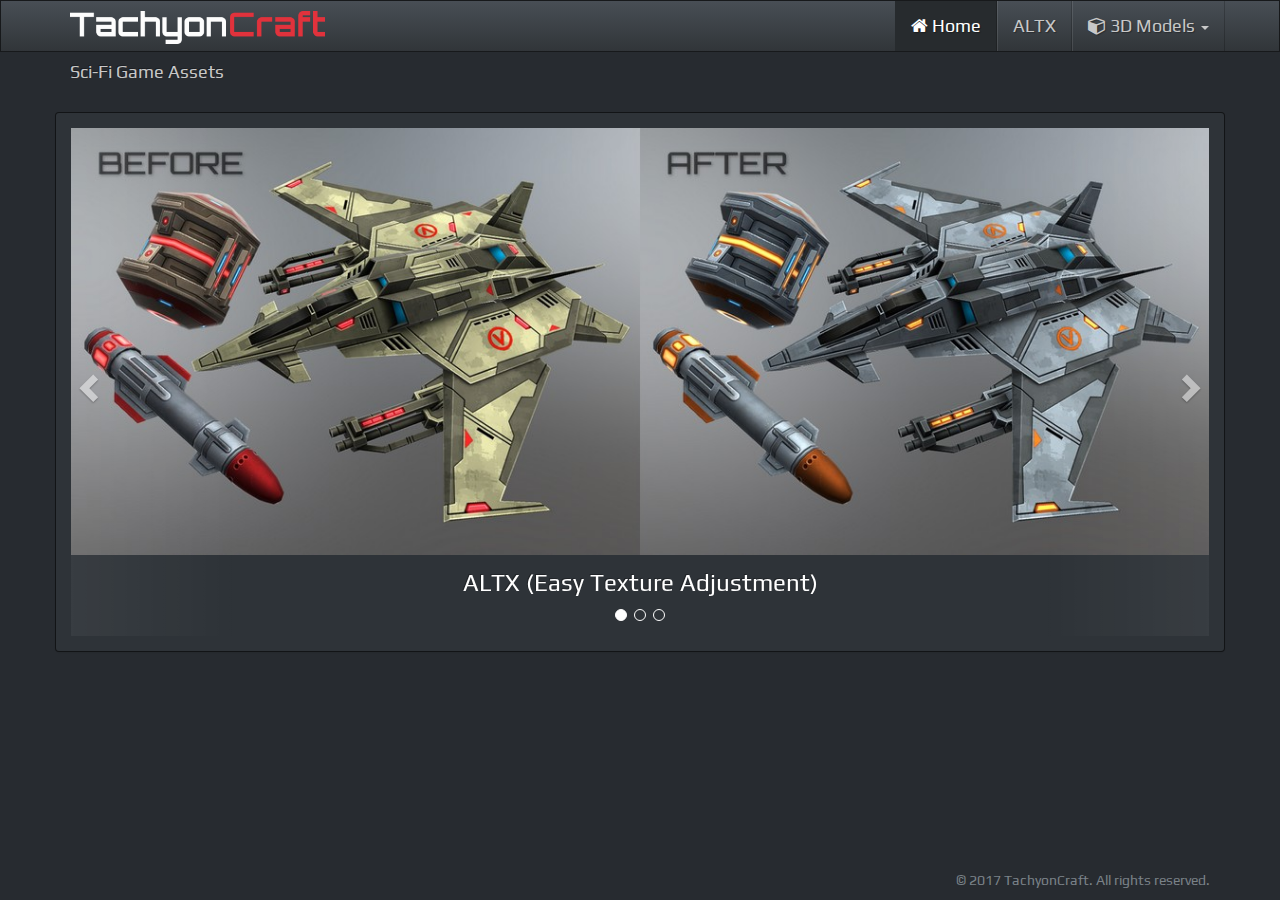
<file: index.html>
<!DOCTYPE html>
<html lang="en">

<head>
<meta charset="utf-8">
<meta http-equiv="X-UA-Compatible" content="IE=edge">
<meta name="viewport" content="width=device-width, initial-scale=1">
<!-- The above 3 meta tags *must* come first in the head; any other head content must come *after* these tags -->
<title>TachyonCraft Studio</title>
<link href="css/bootstrap.min.css" rel="stylesheet">
<link href="css/font-awesome.min.css" rel="stylesheet">
<link href="css/magnific-popup.css" rel="stylesheet">
<link href="css/extra.css" rel="stylesheet">
<link href="slick/slick.css" rel="stylesheet"/>
<link href="slick/slick-theme.css" rel="stylesheet"/>
<link href="https://fonts.googleapis.com/css?family=Play" rel="stylesheet">
<link rel="shortcut icon" href="data/favicon.png" type="image/png">
<link rel="icon" href="favicon.png" type="image/png">
</head>

<body>

<!-- START HEADER -->
<nav class="navbar navbar-default navbar-fixed-top" style="margin-bottom: 0px;">
    <div class="container">
        <div class="row">
            <div class="navbar-header">
                <a class="navbar-brand" href="index.html"
                style="margin-left:15px; margin-right:75px;
                padding-top:10px; padding-bottom:10px; padding-left:0px; padding-right:0px;">
                    <img src="data/logo.png" style="max-width:100%; width:auto; max-height:110%; height:auto;"></img>
                </a>
                <button type="button" class="navbar-toggle collapsed" data-toggle="collapse" data-target="#navbar-collapse" style="margin-left: -60px;">
                    <span class="sr-only">Toggle navigation</span>
                    <span class="icon-bar"></span>
                    <span class="icon-bar"></span>
                    <span class="icon-bar"></span>
                </button>
            </div>

            <div class="collapse navbar-collapse" id="navbar-collapse" style="padding-right:0px; padding-left:15px;">
                <ul class="nav navbar-nav navbar-right pull-right" style="margin-right:0px;">
                    <li class="active">
                        <a href="index.html"><i class="fa fa-home"></i> Home <span class="sr-only">(current)</span></a>
                    </li>
                    <li><a href="altx-easy-texture-adjustment.html">ALTX </a></li>
                    <li class="dropdown">
                        <a href="#" class="dropdown-toggle" data-toggle="dropdown" role="button" aria-expanded="false"><i class="fa fa-cube"></i> 3D Models <span class="caret"></span></a>
                        <ul class="dropdown-menu" role="menu">
                            <li><a href="sci-fi-missiles-mini-pack.html">Sci-Fi missiles (mini-pack)</a></li>
                            <li><a href="space-mines-mini-pack.html">Space mines (mini-pack)</a></li>
                        </ul>
                    </li>
                </ul>
            </div>
        </div>
    </div>
</nav>
<div class="container" style="margin-top:52px; margin-bottom:20px">
    <div class="row">
        <div class="col-lg-12">
            <h4>Sci-Fi Game Assets</h4>
        </div>
    </div>
</div>
<!-- END HEADER -->

<!-- START CONTENT -->

<!-- BEGIN HOME -->
<div class="container">
    <div class="row">
        <div class="panel panel-default">
            <div class="panel-body">
                <div id="carousel" class="carousel slide">
                    <ol class="carousel-indicators user-select-none" style="bottom: 0px">
                        <li class="active" data-target="#carousel" data-slide-to="0"></li>
                        <li data-target="#carousel" data-slide-to="1"></li>
                        <li data-target="#carousel" data-slide-to="2"></li>
                    </ol>
                    <div class="carousel-inner">
                        <div class="item active">
                            <a href="altx-easy-texture-adjustment.html"><img src="data/slides/altx-easy-texture-adjustment.jpg" alt=""></img></a>
                            <div align="center" class="custom-slider-content">
                                <h3><a href="altx-easy-texture-adjustment.html">ALTX (Easy Texture Adjustment)</a></h3>
                            </div>
                        </div>
                        <div class="item">
                            <a href="sci-fi-missiles-mini-pack.html"><img src="data/slides/sci-fi-missiles-mini-pack.jpg" alt=""></img></a>
                            <div align="center" class="custom-slider-content">
                                <h3><a href="sci-fi-missiles-mini-pack.html">Sci-Fi missiles (mini-pack)</a></h3>
                            </div>
                        </div>
                        <div class="item">
                            <a href="space-mines-mini-pack.html"><img src="data/slides/space-mines-mini-pack.jpg" alt=""></img></a>
                            <div align="center" class="custom-slider-content">
                                <h3><a href="space-mines-mini-pack.html">Space mines (mini-pack)</a></h3>
                            </div>
                        </div>
                    </div>
                    <a href="#carousel" class="left carousel-control" data-slide="prev">
                        <span class="glyphicon glyphicon-chevron-left" style="left:15px; margin-left:-10px;"></span>
                    </a>
                    <a href="#carousel" class="right carousel-control" data-slide="next">
                        <span class="glyphicon glyphicon-chevron-right" style="right:15px; margin-right:-10px;"></span>
                    </a>
                </div>
            </div>
        </div>
    </div>
</div>
<!-- END HOME -->

<!-- END CONTENT -->

<!-- BEGIN FOOTER -->
<footer class="footer">
    <div class="container" align="right" style="margin-top:30px">
        <p class="text-muted">© 2017 TachyonCraft. All rights reserved.</p>
    </div>
</footer>
<!-- END FOOTER -->

<script src="js/jquery.min.js"></script>
<script src="js/bootstrap.min.js"></script>
<!-- HTML5 shim and Respond.js for IE8 support of HTML5 elements and media queries -->
<!-- WARNING: Respond.js doesn't work if you view the page via file:// -->
<!--[if lt IE 9]>
    <script src="https://oss.maxcdn.com/html5shiv/3.7.3/html5shiv.min.js"></script>
    <script src="https://oss.maxcdn.com/respond/1.4.2/respond.min.js"></script>
<![endif]-->
<script src="slick/slick.min.js"></script>
<script src="js/jquery.magnific-popup.min.js"></script>
<script src="js/extra.js"></script>
</body>
</html>
</file>
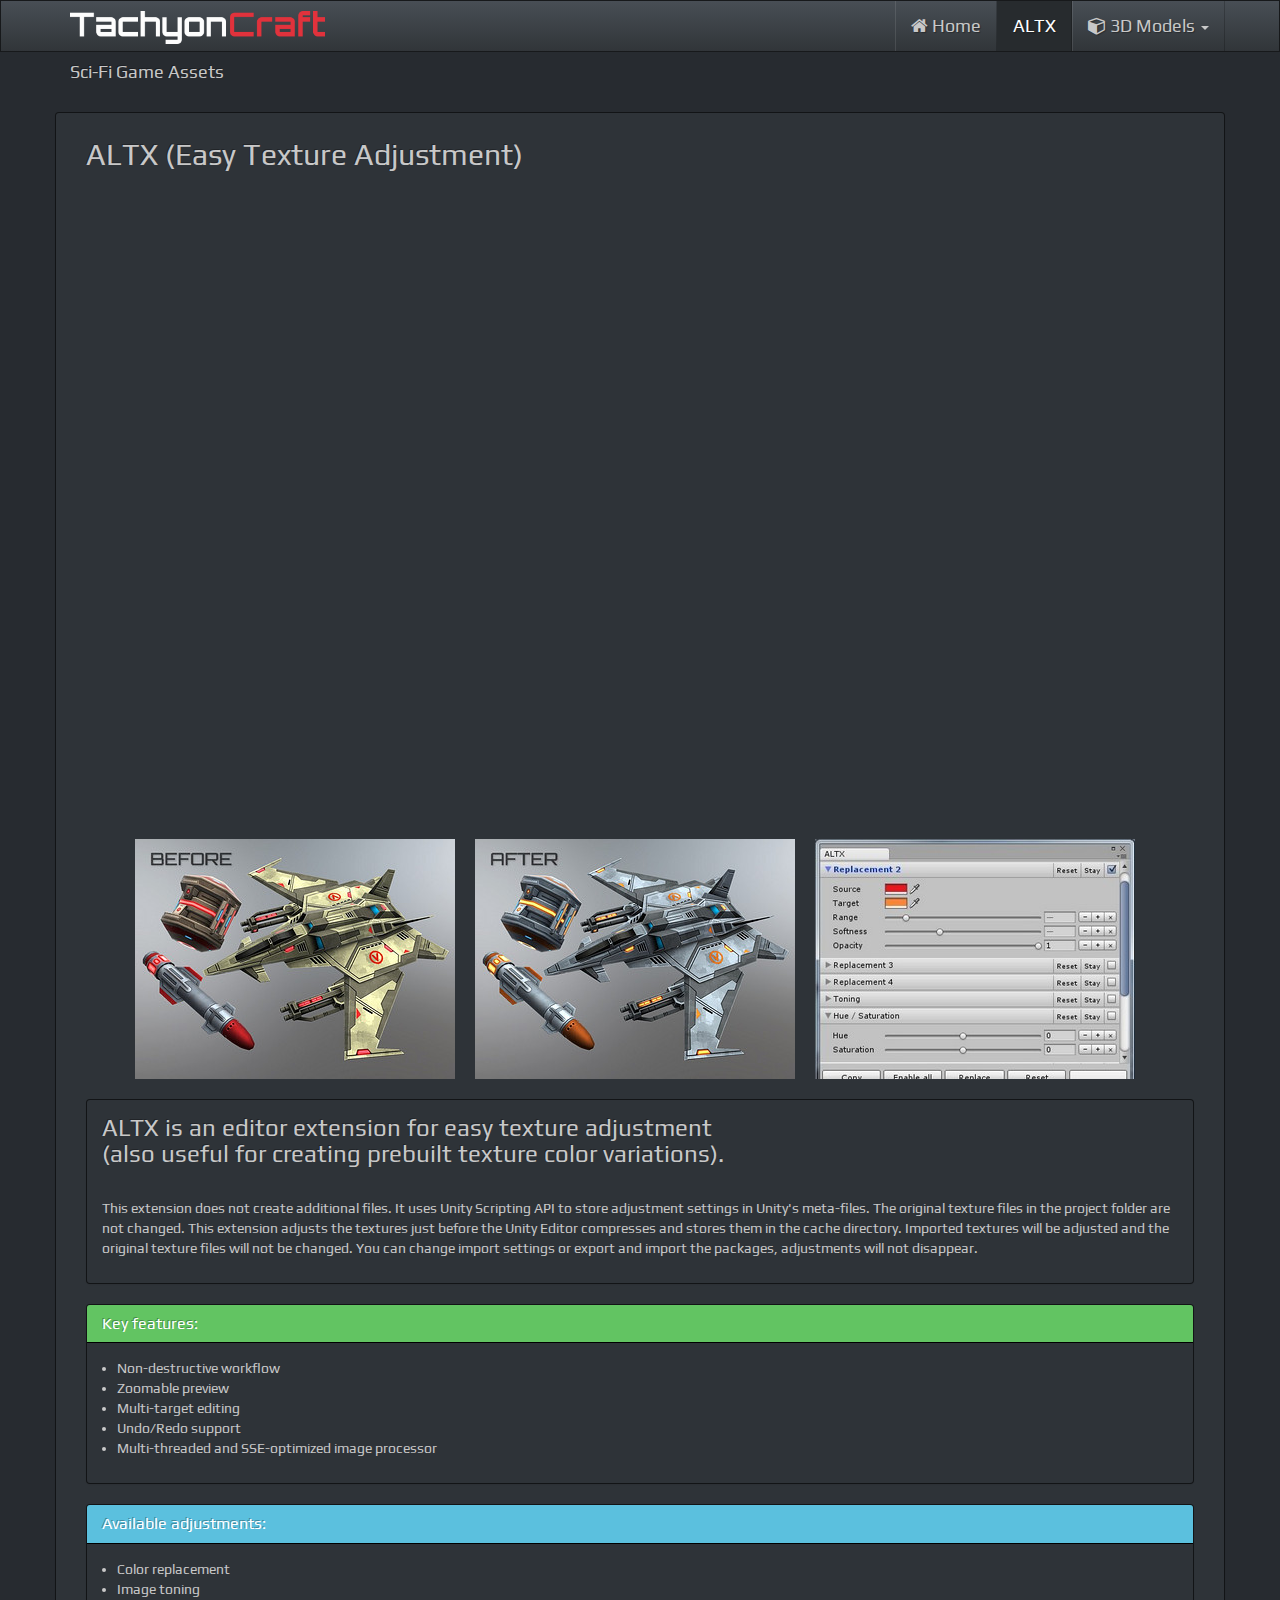
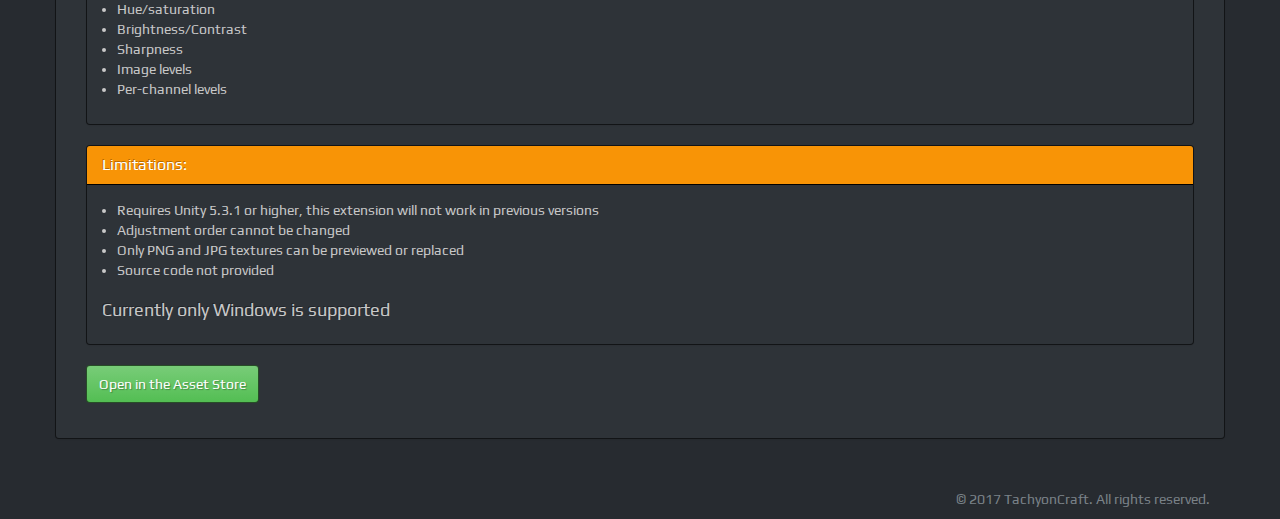
<file: altx-easy-texture-adjustment.html>
<!DOCTYPE html>
<html lang="en">

<head>
<meta charset="utf-8">
<meta http-equiv="X-UA-Compatible" content="IE=edge">
<meta name="viewport" content="width=device-width, initial-scale=1">
<!-- The above 3 meta tags *must* come first in the head; any other head content must come *after* these tags -->
<title>TachyonCraft Studio</title>
<link href="css/bootstrap.min.css" rel="stylesheet">
<link href="css/font-awesome.min.css" rel="stylesheet">
<link href="css/magnific-popup.css" rel="stylesheet">
<link href="css/extra.css" rel="stylesheet">
<link href="slick/slick.css" rel="stylesheet"/>
<link href="slick/slick-theme.css" rel="stylesheet"/>
<link href="https://fonts.googleapis.com/css?family=Play" rel="stylesheet">
<link rel="shortcut icon" href="data/favicon.png" type="image/png">
<link rel="icon" href="favicon.png" type="image/png">
</head>

<body>

<!-- START HEADER -->
<nav class="navbar navbar-default navbar-fixed-top" style="margin-bottom: 0px;">
    <div class="container">
        <div class="row">
            <div class="navbar-header">
                <a class="navbar-brand" href="index.html"
                style="margin-left:15px; margin-right:75px;
                padding-top:10px; padding-bottom:10px; padding-left:0px; padding-right:0px;">
                    <img src="data/logo.png" style="max-width:100%; width:auto; max-height:110%; height:auto;"></img>
                </a>
                <button type="button" class="navbar-toggle collapsed" data-toggle="collapse" data-target="#navbar-collapse" style="margin-left: -60px;">
                    <span class="sr-only">Toggle navigation</span>
                    <span class="icon-bar"></span>
                    <span class="icon-bar"></span>
                    <span class="icon-bar"></span>
                </button>
            </div>

            <div class="collapse navbar-collapse" id="navbar-collapse" style="padding-right:0px; padding-left:15px;">
                <ul class="nav navbar-nav navbar-right pull-right" style="margin-right:0px;">
                    <li><a href="index.html"><i class="fa fa-home"></i> Home </a></li>
                    <li class="active">
                        <a href="altx-easy-texture-adjustment.html">ALTX <span class="sr-only">(current)</span></a>
                    </li>
                    <li class="dropdown">
                        <a href="#" class="dropdown-toggle" data-toggle="dropdown" role="button" aria-expanded="false"><i class="fa fa-cube"></i> 3D Models <span class="caret"></span></a>
                        <ul class="dropdown-menu" role="menu">
                            <li><a href="sci-fi-missiles-mini-pack.html">Sci-Fi missiles (mini-pack)</a></li>
                            <li><a href="space-mines-mini-pack.html">Space mines (mini-pack)</a></li>
                        </ul>
                    </li>
                </ul>
            </div>
        </div>
    </div>
</nav>
<div class="container" style="margin-top:52px; margin-bottom:20px">
    <div class="row">
        <div class="col-lg-12">
            <h4>Sci-Fi Game Assets</h4>
        </div>
    </div>
</div>
<!-- END HEADER -->

<!-- START CONTENT -->

<!-- BEGIN ALTX (EASY TEXTURE ADJUSTMENT) -->
<div class="container">
    <div class="row">
        <div class="panel panel-default">
            <div class="panel-body">
                <div class="col-lg-12">
                    <h2 style="margin-bottom:25px">ALTX (Easy Texture Adjustment)</h2>
                    <div class="embed-responsive embed-responsive-16by9" style="margin-bottom:20px">
                        <iframe class="embed-responsive-item" src="https://www.youtube.com/embed/hFyl5pMf4ts?vq=hd1080" allowfullscreen></iframe>
                    </div>
                    <div class="slider multiple-items-short popup-gallery" style="margin-left:45px; margin-right:45px; margin-bottom:20px;">
                        <a href="data/screenshots/altx-easy-texture-adjustment/1.jpg">
                            <img class="img-responsive popup-gallery-thumbnail" src="data/screenshots/altx-easy-texture-adjustment/1-th.jpg" alt="">
                        </a>
                        <a href="data/screenshots/altx-easy-texture-adjustment/2.jpg">
                            <img class="img-responsive popup-gallery-thumbnail" src="data/screenshots/altx-easy-texture-adjustment/2-th.jpg" alt="">
                        </a>
                        <a href="data/screenshots/altx-easy-texture-adjustment/3.jpg">
                            <img class="img-responsive popup-gallery-thumbnail" src="data/screenshots/altx-easy-texture-adjustment/3-th.jpg" alt="">
                        </a>
                    </div>
                    <div class="panel panel-default">
                        <div class="panel-body">
                            <h3 style="margin-top:0px; margin-bottom:30px;">
                                ALTX is an editor extension for easy texture adjustment<br>
                                (also useful for creating prebuilt texture color variations).
                            </h3>
                            <p>This extension does not create additional files. It uses Unity Scripting API to store adjustment settings in Unity's meta-files. The original texture files in the project folder are not changed. This extension adjusts the textures just before the Unity Editor compresses and stores them in the cache directory. Imported textures will be adjusted and the original texture files will not be changed. You can change import settings or export and import the packages, adjustments will not disappear.</p>
                        </div>
                    </div>
                    <div class="panel panel-success">
                        <div class="panel-heading"><h3 class="panel-title">Key features:</h3></div>
                        <div class="panel-body">
                            <ul style="padding-left:15px;">
                                <li>Non-destructive workflow</li>
                                <li>Zoomable preview</li>
                                <li>Multi-target editing</li>
                                <li>Undo/Redo support</li>
                                <li>Multi-threaded and SSE-optimized image processor</li>
                            </ul>
                        </div>
                    </div>
                    <div class="panel panel-info">
                        <div class="panel-heading"><h3 class="panel-title">Available adjustments:</h3></div>
                        <div class="panel-body">
                            <ul style="padding-left:15px;">
                                <li>Color replacement</li>
                                <li>Image toning</li>
                                <li>Hue/saturation</li>
                                <li>Brightness/Contrast</li>
                                <li>Sharpness</li>
                                <li>Image levels</li>
                                <li>Per-channel levels</li>
                            </ul>
                        </div>
                    </div>
                    <div class="panel panel-warning">
                        <div class="panel-heading"><h3 class="panel-title">Limitations:</h3></div>
                        <div class="panel-body">
                            <ul style="padding-left:15px;">
                                <li>Requires Unity 5.3.1 or higher, this extension will not work in previous versions</li>
                                <li>Adjustment order cannot be changed</li>
                                <li>Only PNG and JPG textures can be previewed or replaced</li>
                                <li>Source code not provided</li>
                            </ul>
                            <h4 style="margin-top:20px;">Currently only Windows is supported</h4>
                        </div>
                    </div>
                    <a class="btn btn-success" style="margin-top:0px; margin-bottom:20px;" href="https://www.assetstore.unity3d.com/en/#!/content/66066">
                        Open in the Asset Store
                    </a>
                </div>
            </div>
        </div>
    </div>
</div>
<!-- END ALTX (EASY TEXTURE ADJUSTMENT) -->

<!-- END CONTENT -->

<!-- BEGIN FOOTER -->
<footer class="footer">
    <div class="container" align="right" style="margin-top:30px">
        <p class="text-muted">© 2017 TachyonCraft. All rights reserved.</p>
    </div>
</footer>
<!-- END FOOTER -->

<script src="js/jquery.min.js"></script>
<script src="js/bootstrap.min.js"></script>
<!-- HTML5 shim and Respond.js for IE8 support of HTML5 elements and media queries -->
<!-- WARNING: Respond.js doesn't work if you view the page via file:// -->
<!--[if lt IE 9]>
    <script src="https://oss.maxcdn.com/html5shiv/3.7.3/html5shiv.min.js"></script>
    <script src="https://oss.maxcdn.com/respond/1.4.2/respond.min.js"></script>
<![endif]-->
<script src="slick/slick.min.js"></script>
<script src="js/jquery.magnific-popup.min.js"></script>
<script src="js/extra.js"></script>
</body>
</html>
</file>
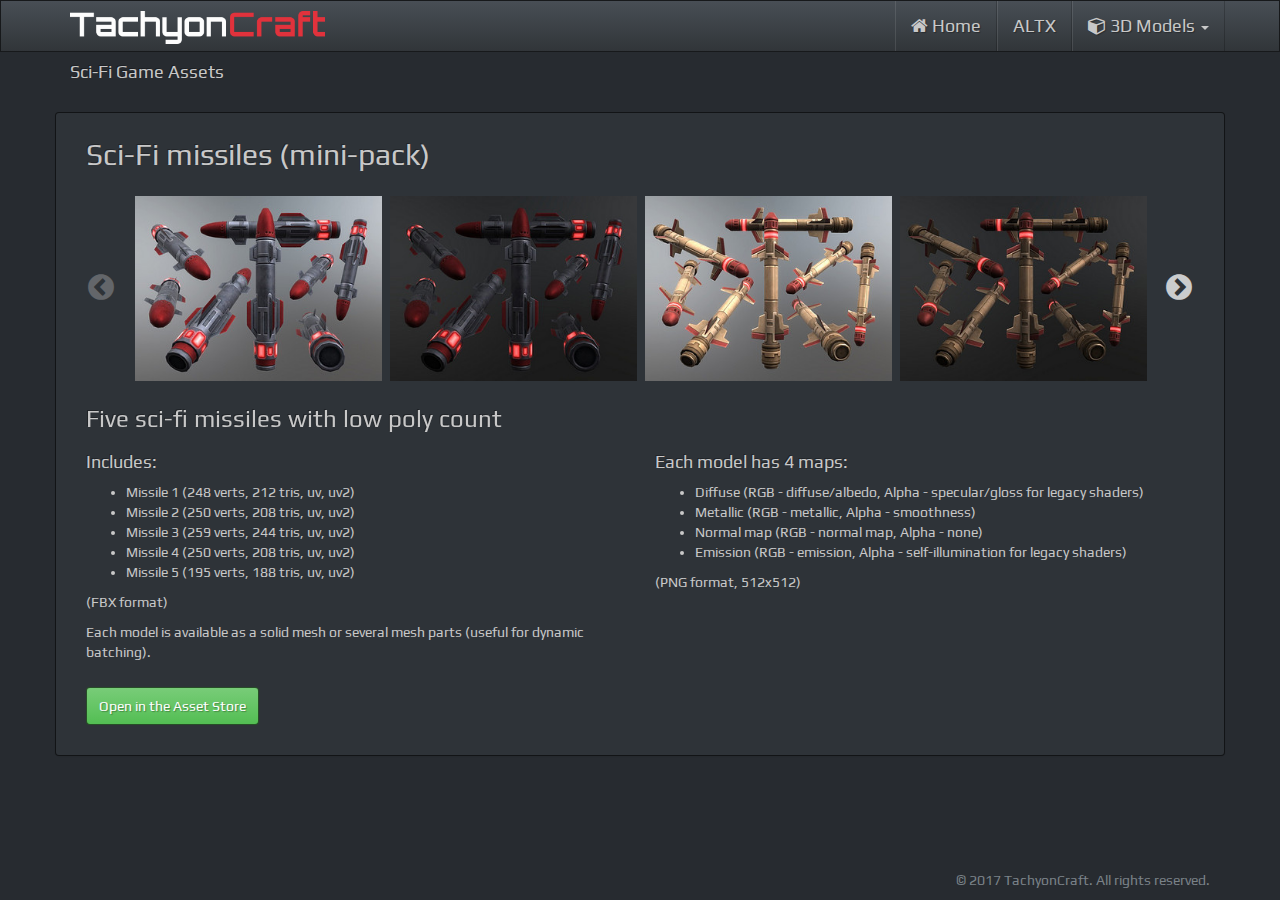
<file: sci-fi-missiles-mini-pack.html>
<!DOCTYPE html>
<html lang="en">

<head>
<meta charset="utf-8">
<meta http-equiv="X-UA-Compatible" content="IE=edge">
<meta name="viewport" content="width=device-width, initial-scale=1">
<!-- The above 3 meta tags *must* come first in the head; any other head content must come *after* these tags -->
<title>TachyonCraft Studio</title>
<link href="css/bootstrap.min.css" rel="stylesheet">
<link href="css/font-awesome.min.css" rel="stylesheet">
<link href="css/magnific-popup.css" rel="stylesheet">
<link href="css/extra.css" rel="stylesheet">
<link href="slick/slick.css" rel="stylesheet"/>
<link href="slick/slick-theme.css" rel="stylesheet"/>
<link href="https://fonts.googleapis.com/css?family=Play" rel="stylesheet">
<link rel="shortcut icon" href="data/favicon.png" type="image/png">
<link rel="icon" href="favicon.png" type="image/png">
</head>

<body>

<!-- START HEADER -->
<nav class="navbar navbar-default navbar-fixed-top" style="margin-bottom: 0px;">
    <div class="container">
        <div class="row">
            <div class="navbar-header">
                <a class="navbar-brand" href="index.html"
                style="margin-left:15px; margin-right:75px;
                padding-top:10px; padding-bottom:10px; padding-left:0px; padding-right:0px;">
                    <img src="data/logo.png" style="max-width:100%; width:auto; max-height:110%; height:auto;"></img>
                </a>
                <button type="button" class="navbar-toggle collapsed" data-toggle="collapse" data-target="#navbar-collapse" style="margin-left: -60px;">
                    <span class="sr-only">Toggle navigation</span>
                    <span class="icon-bar"></span>
                    <span class="icon-bar"></span>
                    <span class="icon-bar"></span>
                </button>
            </div>

            <div class="collapse navbar-collapse" id="navbar-collapse" style="padding-right:0px; padding-left:15px;">
                <ul class="nav navbar-nav navbar-right pull-right" style="margin-right:0px;">
                    <li><a href="index.html"><i class="fa fa-home"></i> Home </a></li>
                    <li><a href="altx-easy-texture-adjustment.html">ALTX </a></li>
                    <li class="dropdown">
                        <a href="#" class="dropdown-toggle" data-toggle="dropdown" role="button" aria-expanded="false"><i class="fa fa-cube"></i> 3D Models <span class="caret"></span></a>
                        <ul class="dropdown-menu" role="menu">
                            <li><a href="sci-fi-missiles-mini-pack.html">Sci-Fi missiles (mini-pack)</a></li>
                            <li><a href="space-mines-mini-pack.html">Space mines (mini-pack)</a></li>
                        </ul>
                    </li>
                </ul>
            </div>
        </div>
    </div>
</nav>
<div class="container" style="margin-top:52px; margin-bottom:20px">
    <div class="row">
        <div class="col-lg-12">
            <h4>Sci-Fi Game Assets</h4>
        </div>
    </div>
</div>
<!-- END HEADER -->

<!-- START CONTENT -->

<!-- BEGIN SCI-FI MISSILES (MINI-PACK) -->
<div class="container">
    <div class="row">
        <div class="panel panel-default">
            <div class="panel-body">
                <div class="col-lg-12">
                    <h2 style="margin-bottom:25px">Sci-Fi missiles (mini-pack)</h2>
                    <div class="slider multiple-items popup-gallery" style="margin-left:45px; margin-right:45px;">
                        <a href="data/screenshots/sci-fi-missiles-mini-pack/1.jpg">
                            <img class="img-responsive popup-gallery-thumbnail" src="data/screenshots/sci-fi-missiles-mini-pack/1-th.jpg" alt="">
                        </a>
                        <a href="data/screenshots/sci-fi-missiles-mini-pack/2.jpg">
                            <img class="img-responsive popup-gallery-thumbnail" src="data/screenshots/sci-fi-missiles-mini-pack/2-th.jpg" alt="">
                        </a>
                        <a href="data/screenshots/sci-fi-missiles-mini-pack/3.jpg">
                            <img class="img-responsive popup-gallery-thumbnail" src="data/screenshots/sci-fi-missiles-mini-pack/3-th.jpg" alt="">
                        </a>
                        <a href="data/screenshots/sci-fi-missiles-mini-pack/4.jpg">
                            <img class="img-responsive popup-gallery-thumbnail" src="data/screenshots/sci-fi-missiles-mini-pack/4-th.jpg" alt="">
                        </a>
                        <a href="data/screenshots/sci-fi-missiles-mini-pack/5.jpg">
                            <img class="img-responsive popup-gallery-thumbnail" src="data/screenshots/sci-fi-missiles-mini-pack/5-th.jpg" alt="">
                        </a>
                        <a href="data/screenshots/sci-fi-missiles-mini-pack/6.jpg">
                            <img class="img-responsive popup-gallery-thumbnail" src="data/screenshots/sci-fi-missiles-mini-pack/6-th.jpg" alt="">
                        </a>
                        <a href="data/screenshots/sci-fi-missiles-mini-pack/7.jpg">
                            <img class="img-responsive popup-gallery-thumbnail" src="data/screenshots/sci-fi-missiles-mini-pack/7-th.jpg" alt="">
                        </a>
                        <a href="data/screenshots/sci-fi-missiles-mini-pack/8.jpg">
                            <img class="img-responsive popup-gallery-thumbnail" src="data/screenshots/sci-fi-missiles-mini-pack/8-th.jpg" alt="">
                        </a>
                        <a href="data/screenshots/sci-fi-missiles-mini-pack/9.jpg">
                            <img class="img-responsive popup-gallery-thumbnail" src="data/screenshots/sci-fi-missiles-mini-pack/9-th.jpg" alt="">
                        </a>
                        <a href="data/screenshots/sci-fi-missiles-mini-pack/10.jpg">
                            <img class="img-responsive popup-gallery-thumbnail" src="data/screenshots/sci-fi-missiles-mini-pack/10-th.jpg" alt="">
                        </a>
                        <a href="data/screenshots/sci-fi-missiles-mini-pack/11.jpg">
                            <img class="img-responsive popup-gallery-thumbnail" src="data/screenshots/sci-fi-missiles-mini-pack/11-th.jpg" alt="">
                        </a>
                        <a href="data/screenshots/sci-fi-missiles-mini-pack/12.jpg">
                            <img class="img-responsive popup-gallery-thumbnail" src="data/screenshots/sci-fi-missiles-mini-pack/12-th.jpg" alt="">
                        </a>
                        <a href="data/screenshots/sci-fi-missiles-mini-pack/13.jpg">
                            <img class="img-responsive popup-gallery-thumbnail" src="data/screenshots/sci-fi-missiles-mini-pack/13-th.jpg" alt="">
                        </a>
                        <a href="data/screenshots/sci-fi-missiles-mini-pack/14.jpg">
                            <img class="img-responsive popup-gallery-thumbnail" src="data/screenshots/sci-fi-missiles-mini-pack/14-th.jpg" alt="">
                        </a>
                        <a href="data/screenshots/sci-fi-missiles-mini-pack/15.jpg">
                            <img class="img-responsive popup-gallery-thumbnail" src="data/screenshots/sci-fi-missiles-mini-pack/15-th.jpg" alt="">
                        </a>
                        <a href="data/screenshots/sci-fi-missiles-mini-pack/16.jpg">
                            <img class="img-responsive popup-gallery-thumbnail" src="data/screenshots/sci-fi-missiles-mini-pack/16-th.jpg" alt="">
                        </a>
                    </div>
                </div>
                <div class="col-lg-12">
                    <h3 style="margin-top:25px;">Five sci-fi missiles with low poly count</h3>
                </div>
                <div class="col-lg-6 col-md-6 col-sm-6 col-xs-12">
                    <h4>Includes:</h4>
                    <ul>
                        <li>Missile 1 (248 verts, 212 tris, uv, uv2)</li>
                        <li>Missile 2 (250 verts, 208 tris, uv, uv2)</li>
                        <li>Missile 3 (259 verts, 244 tris, uv, uv2)</li>
                        <li>Missile 4 (250 verts, 208 tris, uv, uv2)</li>
                        <li>Missile 5 (195 verts, 188 tris, uv, uv2)</li>
                    </ul>
                    <p>(FBX format)</p>
                    <p>Each model is available as a solid mesh or several mesh parts (useful for dynamic batching).</p>
                </div>
                <div class="col-lg-6 col-md-6 col-sm-6 col-xs-12">
                    <h4>Each model has 4 maps:</h4>
                    <ul>
                        <li>Diffuse (RGB - diffuse/albedo, Alpha - specular/gloss for legacy shaders)</li>
                        <li>Metallic (RGB - metallic, Alpha - smoothness)</li>
                        <li>Normal map (RGB - normal map, Alpha - none)</li>
                        <li>Emission (RGB - emission, Alpha - self-illumination for legacy shaders)</li>
                    </ul>
                    <p>(PNG format, 512x512)</p>
                </div>
                <div class="col-lg-12 col-md-12 col-sm-12 col-xs-12" style="margin-top:15px; margin-bottom:15px;">
                    <a class="btn btn-success" href="https://www.assetstore.unity3d.com/en/#!/content/50621">Open in the Asset Store</a>
                </div>
            </div>
        </div>
    </div>
</div>
<!-- END SCI-FI MISSILES (MINI-PACK) -->

<!-- END CONTENT -->

<!-- BEGIN FOOTER -->
<footer class="footer">
    <div class="container" align="right" style="margin-top:30px">
        <p class="text-muted">© 2017 TachyonCraft. All rights reserved.</p>
    </div>
</footer>
<!-- END FOOTER -->

<script src="js/jquery.min.js"></script>
<script src="js/bootstrap.min.js"></script>
<!-- HTML5 shim and Respond.js for IE8 support of HTML5 elements and media queries -->
<!-- WARNING: Respond.js doesn't work if you view the page via file:// -->
<!--[if lt IE 9]>
    <script src="https://oss.maxcdn.com/html5shiv/3.7.3/html5shiv.min.js"></script>
    <script src="https://oss.maxcdn.com/respond/1.4.2/respond.min.js"></script>
<![endif]-->
<script src="slick/slick.min.js"></script>
<script src="js/jquery.magnific-popup.min.js"></script>
<script src="js/extra.js"></script>
</body>
</html>
</file>
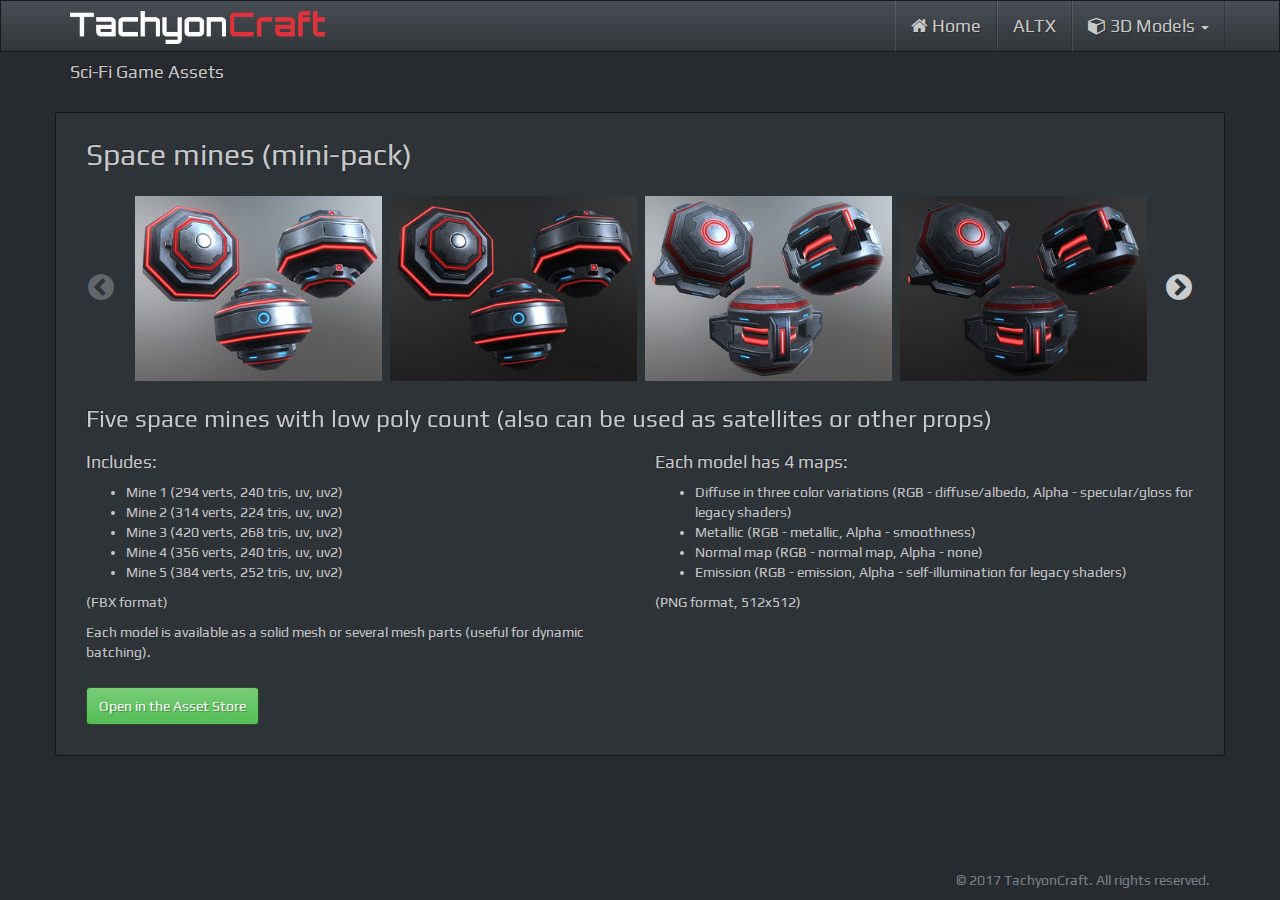
<file: space-mines-mini-pack.html>
<!DOCTYPE html>
<html lang="en">

<head>
<meta charset="utf-8">
<meta http-equiv="X-UA-Compatible" content="IE=edge">
<meta name="viewport" content="width=device-width, initial-scale=1">
<!-- The above 3 meta tags *must* come first in the head; any other head content must come *after* these tags -->
<title>TachyonCraft Studio</title>
<link href="css/bootstrap.min.css" rel="stylesheet">
<link href="css/font-awesome.min.css" rel="stylesheet">
<link href="css/magnific-popup.css" rel="stylesheet">
<link href="css/extra.css" rel="stylesheet">
<link href="slick/slick.css" rel="stylesheet"/>
<link href="slick/slick-theme.css" rel="stylesheet"/>
<link href="https://fonts.googleapis.com/css?family=Play" rel="stylesheet">
<link rel="shortcut icon" href="data/favicon.png" type="image/png">
<link rel="icon" href="favicon.png" type="image/png">
</head>

<body>

<!-- START HEADER -->
<nav class="navbar navbar-default navbar-fixed-top" style="margin-bottom: 0px;">
    <div class="container">
        <div class="row">
            <div class="navbar-header">
                <a class="navbar-brand" href="index.html"
                style="margin-left:15px; margin-right:75px;
                padding-top:10px; padding-bottom:10px; padding-left:0px; padding-right:0px;">
                    <img src="data/logo.png" style="max-width:100%; width:auto; max-height:110%; height:auto;"></img>
                </a>
                <button type="button" class="navbar-toggle collapsed" data-toggle="collapse" data-target="#navbar-collapse" style="margin-left: -60px;">
                    <span class="sr-only">Toggle navigation</span>
                    <span class="icon-bar"></span>
                    <span class="icon-bar"></span>
                    <span class="icon-bar"></span>
                </button>
            </div>

            <div class="collapse navbar-collapse" id="navbar-collapse" style="padding-right:0px; padding-left:15px;">
                <ul class="nav navbar-nav navbar-right pull-right" style="margin-right:0px;">
                    <li><a href="index.html"><i class="fa fa-home"></i> Home </a></li>
                    <li><a href="altx-easy-texture-adjustment.html">ALTX </a></li>
                    <li class="dropdown">
                        <a href="#" class="dropdown-toggle" data-toggle="dropdown" role="button" aria-expanded="false"><i class="fa fa-cube"></i> 3D Models <span class="caret"></span></a>
                        <ul class="dropdown-menu" role="menu">
                            <li><a href="sci-fi-missiles-mini-pack.html">Sci-Fi missiles (mini-pack)</a></li>
                            <li><a href="space-mines-mini-pack.html">Space mines (mini-pack)</a></li>
                        </ul>
                    </li>
                </ul>
            </div>
        </div>
    </div>
</nav>
<div class="container" style="margin-top:52px; margin-bottom:20px">
    <div class="row">
        <div class="col-lg-12">
            <h4>Sci-Fi Game Assets</h4>
        </div>
    </div>
</div>
<!-- END HEADER -->

<!-- START CONTENT -->

<!-- BEGIN SPACE MINES (MINI-PACK) -->
<div class="container">
    <div class="row">
        <div class="panel panel-default">
            <div class="panel-body">
                <div class="col-lg-12">
                    <h2 style="margin-bottom:25px">Space mines (mini-pack)</h2>
                    <div class="slider multiple-items popup-gallery" style="margin-left:45px; margin-right:45px;">
                        <a href="data/screenshots/space-mines-mini-pack/1.jpg">
                            <img class="img-responsive popup-gallery-thumbnail" src="data/screenshots/space-mines-mini-pack/1-th.jpg" alt="">
                        </a>
                        <a href="data/screenshots/space-mines-mini-pack/2.jpg">
                            <img class="img-responsive popup-gallery-thumbnail" src="data/screenshots/space-mines-mini-pack/2-th.jpg" alt="">
                        </a>
                        <a href="data/screenshots/space-mines-mini-pack/3.jpg">
                            <img class="img-responsive popup-gallery-thumbnail" src="data/screenshots/space-mines-mini-pack/3-th.jpg" alt="">
                        </a>
                        <a href="data/screenshots/space-mines-mini-pack/4.jpg">
                            <img class="img-responsive popup-gallery-thumbnail" src="data/screenshots/space-mines-mini-pack/4-th.jpg" alt="">
                        </a>
                        <a href="data/screenshots/space-mines-mini-pack/5.jpg">
                            <img class="img-responsive popup-gallery-thumbnail" src="data/screenshots/space-mines-mini-pack/5-th.jpg" alt="">
                        </a>
                        <a href="data/screenshots/space-mines-mini-pack/6.jpg">
                            <img class="img-responsive popup-gallery-thumbnail" src="data/screenshots/space-mines-mini-pack/6-th.jpg" alt="">
                        </a>
                        <a href="data/screenshots/space-mines-mini-pack/7.jpg">
                            <img class="img-responsive popup-gallery-thumbnail" src="data/screenshots/space-mines-mini-pack/7-th.jpg" alt="">
                        </a>
                        <a href="data/screenshots/space-mines-mini-pack/8.jpg">
                            <img class="img-responsive popup-gallery-thumbnail" src="data/screenshots/space-mines-mini-pack/8-th.jpg" alt="">
                        </a>
                        <a href="data/screenshots/space-mines-mini-pack/9.jpg">
                            <img class="img-responsive popup-gallery-thumbnail" src="data/screenshots/space-mines-mini-pack/9-th.jpg" alt="">
                        </a>
                        <a href="data/screenshots/space-mines-mini-pack/10.jpg">
                            <img class="img-responsive popup-gallery-thumbnail" src="data/screenshots/space-mines-mini-pack/10-th.jpg" alt="">
                        </a>
                        <a href="data/screenshots/space-mines-mini-pack/11.jpg">
                            <img class="img-responsive popup-gallery-thumbnail" src="data/screenshots/space-mines-mini-pack/11-th.jpg" alt="">
                        </a>
                        <a href="data/screenshots/space-mines-mini-pack/12.jpg">
                            <img class="img-responsive popup-gallery-thumbnail" src="data/screenshots/space-mines-mini-pack/12-th.jpg" alt="">
                        </a>
                        <a href="data/screenshots/space-mines-mini-pack/13.jpg">
                            <img class="img-responsive popup-gallery-thumbnail" src="data/screenshots/space-mines-mini-pack/13-th.jpg" alt="">
                        </a>
                        <a href="data/screenshots/space-mines-mini-pack/14.jpg">
                            <img class="img-responsive popup-gallery-thumbnail" src="data/screenshots/space-mines-mini-pack/14-th.jpg" alt="">
                        </a>
                        <a href="data/screenshots/space-mines-mini-pack/15.jpg">
                            <img class="img-responsive popup-gallery-thumbnail" src="data/screenshots/space-mines-mini-pack/15-th.jpg" alt="">
                        </a>
                        <a href="data/screenshots/space-mines-mini-pack/16.jpg">
                            <img class="img-responsive popup-gallery-thumbnail" src="data/screenshots/space-mines-mini-pack/16-th.jpg" alt="">
                        </a>
                        <a href="data/screenshots/space-mines-mini-pack/17.jpg">
                            <img class="img-responsive popup-gallery-thumbnail" src="data/screenshots/space-mines-mini-pack/17-th.jpg" alt="">
                        </a>
                    </div>
                </div>
                <div class="col-lg-12">
                    <h3 style="margin-top:25px;">Five space mines with low poly count <wbr>(also can be used as satellites or other props)</h3>
                </div>
                <div class="col-lg-6 col-md-6 col-sm-6 col-xs-12">
                    <h4>Includes:</h4>
                    <ul>
                        <li>Mine 1 (294 verts, 240 tris, uv, uv2)</li>
                        <li>Mine 2 (314 verts, 224 tris, uv, uv2)</li>
                        <li>Mine 3 (420 verts, 268 tris, uv, uv2)</li>
                        <li>Mine 4 (356 verts, 240 tris, uv, uv2)</li>
                        <li>Mine 5 (384 verts, 252 tris, uv, uv2)</li>
                    </ul>
                    <p>(FBX format)</p>
                    <p>Each model is available as a solid mesh or several mesh parts (useful for dynamic batching).</p>
                </div>
                <div class="col-lg-6 col-md-6 col-sm-6 col-xs-12">
                    <h4>Each model has 4 maps:</h4>
                    <ul>
                        <li>Diffuse in three color variations (RGB - diffuse/albedo, Alpha - specular/gloss for legacy shaders)</li>
                        <li>Metallic (RGB - metallic, Alpha - smoothness)</li>
                        <li>Normal map (RGB - normal map, Alpha - none)</li>
                        <li>Emission (RGB - emission, Alpha - self-illumination for legacy shaders)</li>
                    </ul>
                    <p>(PNG format, 512x512)</p>
                </div>
                <div class="col-lg-12 col-md-12 col-sm-12 col-xs-12" style="margin-top:15px; margin-bottom:15px;">
                    <a class="btn btn-success" href="https://www.assetstore.unity3d.com/en/#!/content/57499">Open in the Asset Store</a>
                </div>
            </div>
        </div>
    </div>
</div>
<!-- END SPACE MINES (MINI-PACK) -->

<!-- END CONTENT -->

<!-- BEGIN FOOTER -->
<footer class="footer">
    <div class="container" align="right" style="margin-top:30px">
        <p class="text-muted">© 2017 TachyonCraft. All rights reserved.</p>
    </div>
</footer>
<!-- END FOOTER -->

<script src="js/jquery.min.js"></script>
<script src="js/bootstrap.min.js"></script>
<!-- HTML5 shim and Respond.js for IE8 support of HTML5 elements and media queries -->
<!-- WARNING: Respond.js doesn't work if you view the page via file:// -->
<!--[if lt IE 9]>
    <script src="https://oss.maxcdn.com/html5shiv/3.7.3/html5shiv.min.js"></script>
    <script src="https://oss.maxcdn.com/respond/1.4.2/respond.min.js"></script>
<![endif]-->
<script src="slick/slick.min.js"></script>
<script src="js/jquery.magnific-popup.min.js"></script>
<script src="js/extra.js"></script>
</body>
</html>
</file>
<file: css/extra.css>
body, h1, h2, h3, h4, h5, h6, .h1, .h2, .h3, .h4, .h5, .h6, .tooltip, .popover {
  font-family: "Play", sans-serif;
}

h1, h2, h3, .h1, .h2, .h3 {
  margin-top: 10px;
  margin-bottom: 10px;
}

.popup-gallery-thumbnail {
  padding-left: 4px;
  padding-right: 4px;
}

a {
  outline: none;
}

.user-select-none {
  -webkit-user-select: none;
  -moz-user-select: none;
  -ms-user-select: none;
  cursor: default;
}

.carousel-indicators > li, .carousel-indicators > .active {
  width: 12px;
  height: 12px;
  margin: 0px 2px;
}

.navbar-nav > li {
  font-size: 18px;
}

.carousel-control.right {
  background-image: linear-gradient(to right, rgba(0, 0, 0, 0.0001) 0%, rgba(255, 255, 255, 0.1) 100%);
}

.carousel-control.left {
  background-image: linear-gradient(to left, rgba(0, 0, 0, 0.0001) 0%, rgba(255, 255, 255, 0.1) 100%);
}

.custom-slider-content {
  margin-top: 15px;
  margin-bottom: 40px;
  margin-left: 10px;
  margin-right: 10px;
  padding-left: 30px;
  padding-right: 30px;
}

html {
  position: relative;
  min-height: 100%;
}

body {
  margin-bottom: 60px;
}

.footer {
  position: absolute;
  bottom: 0px;
  width: 100%;
  height: 60px;
}
</file>
